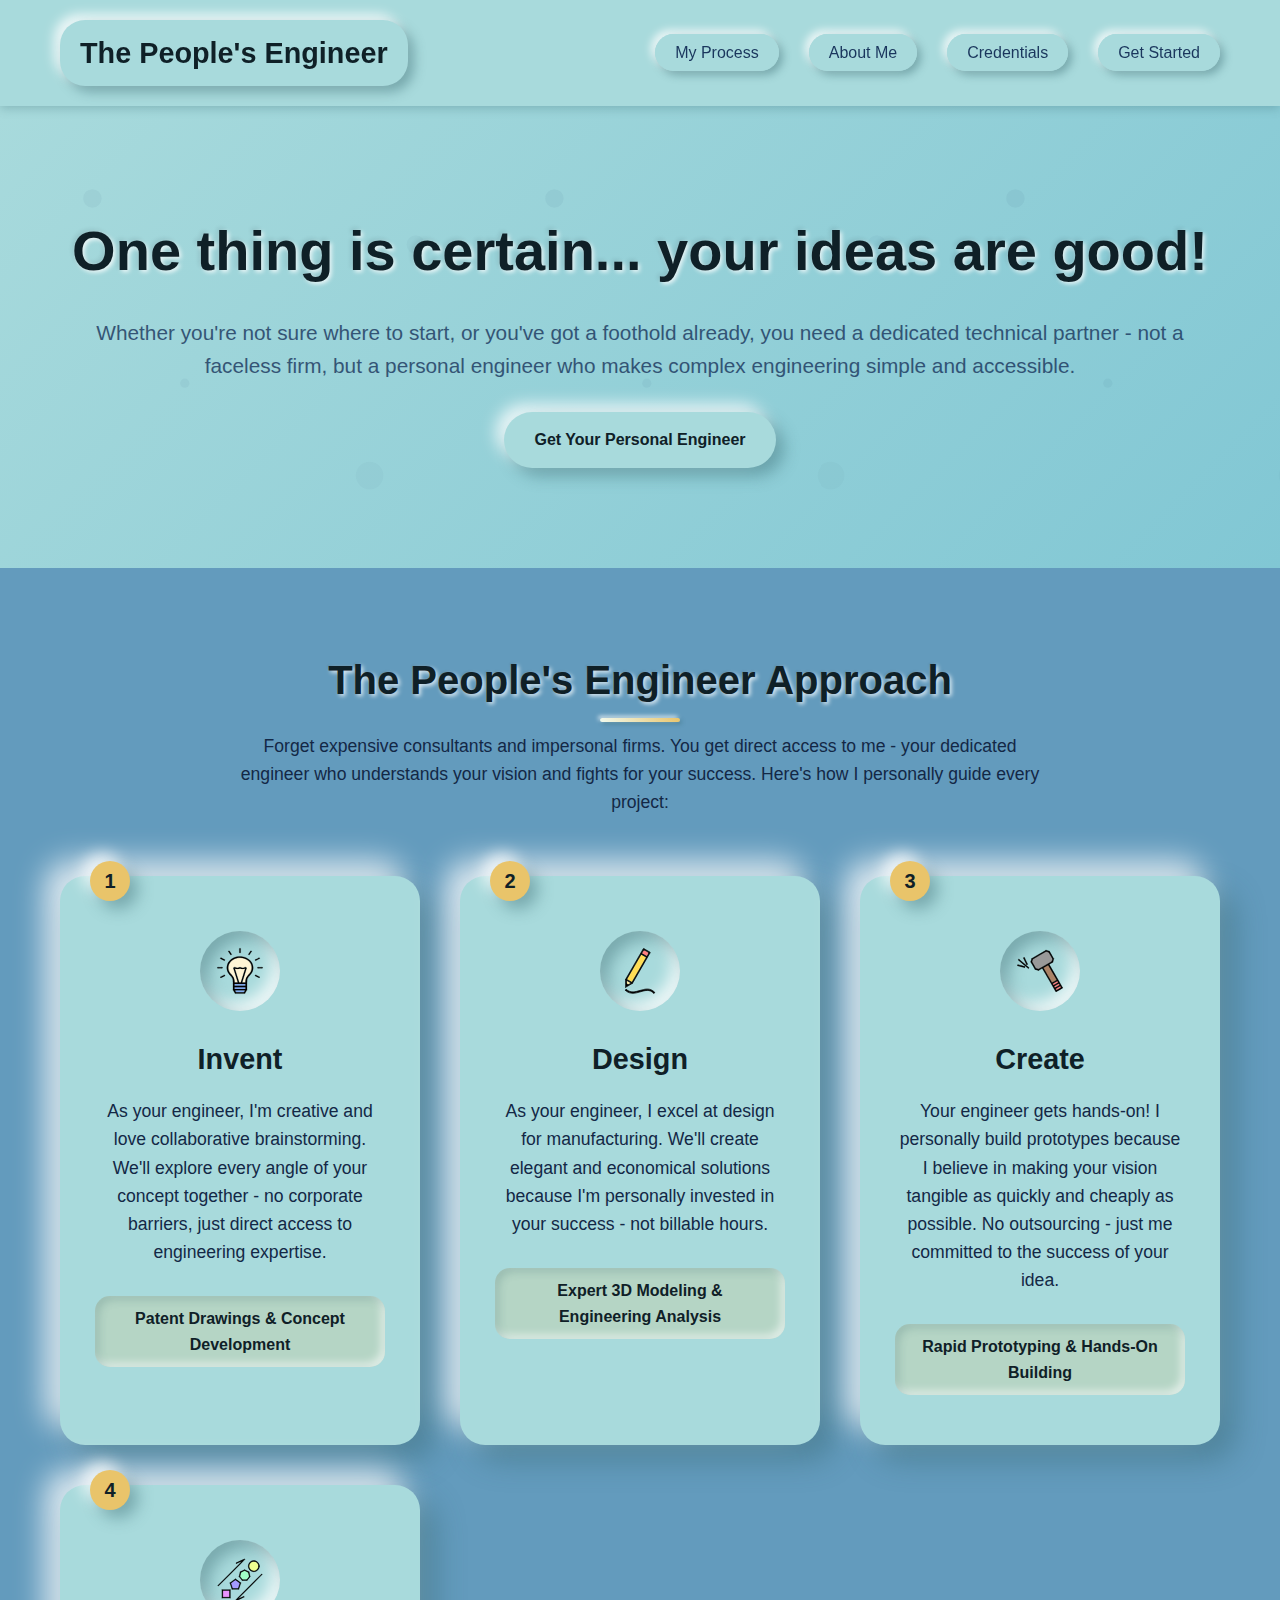
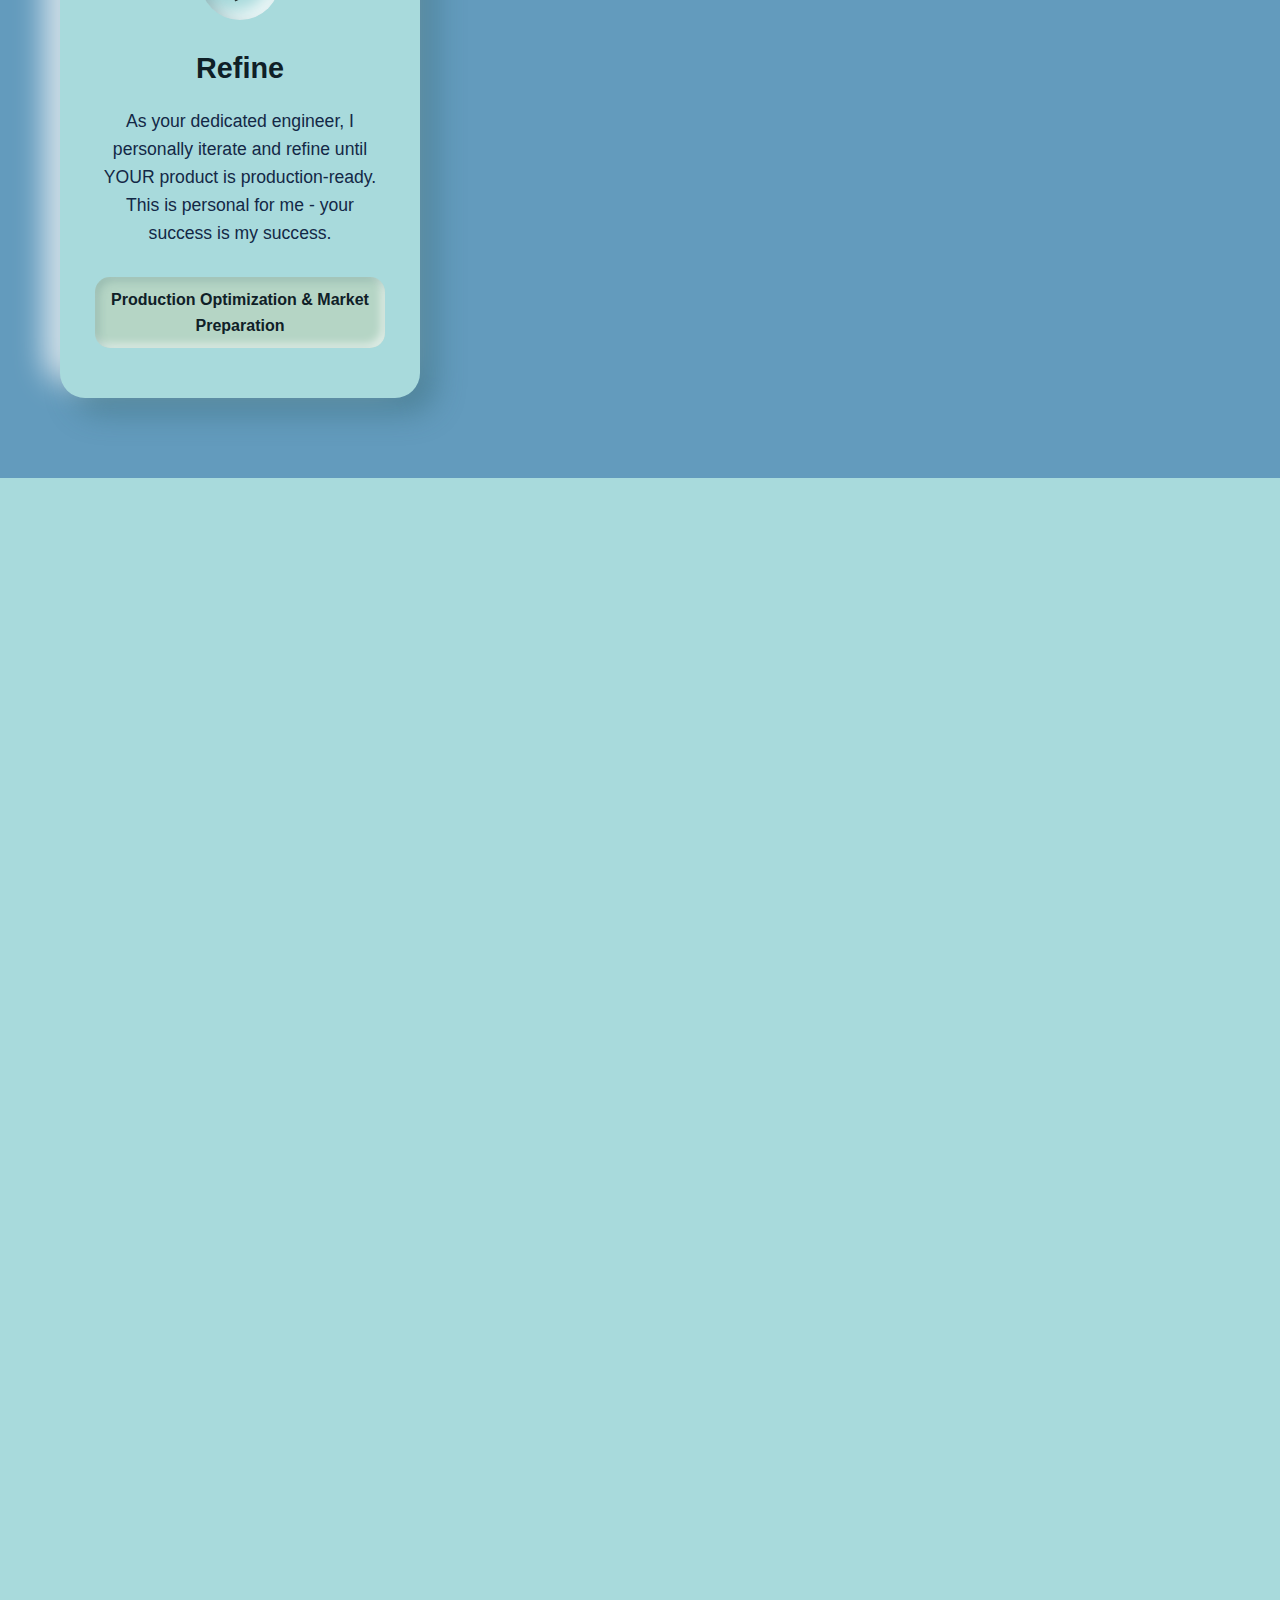
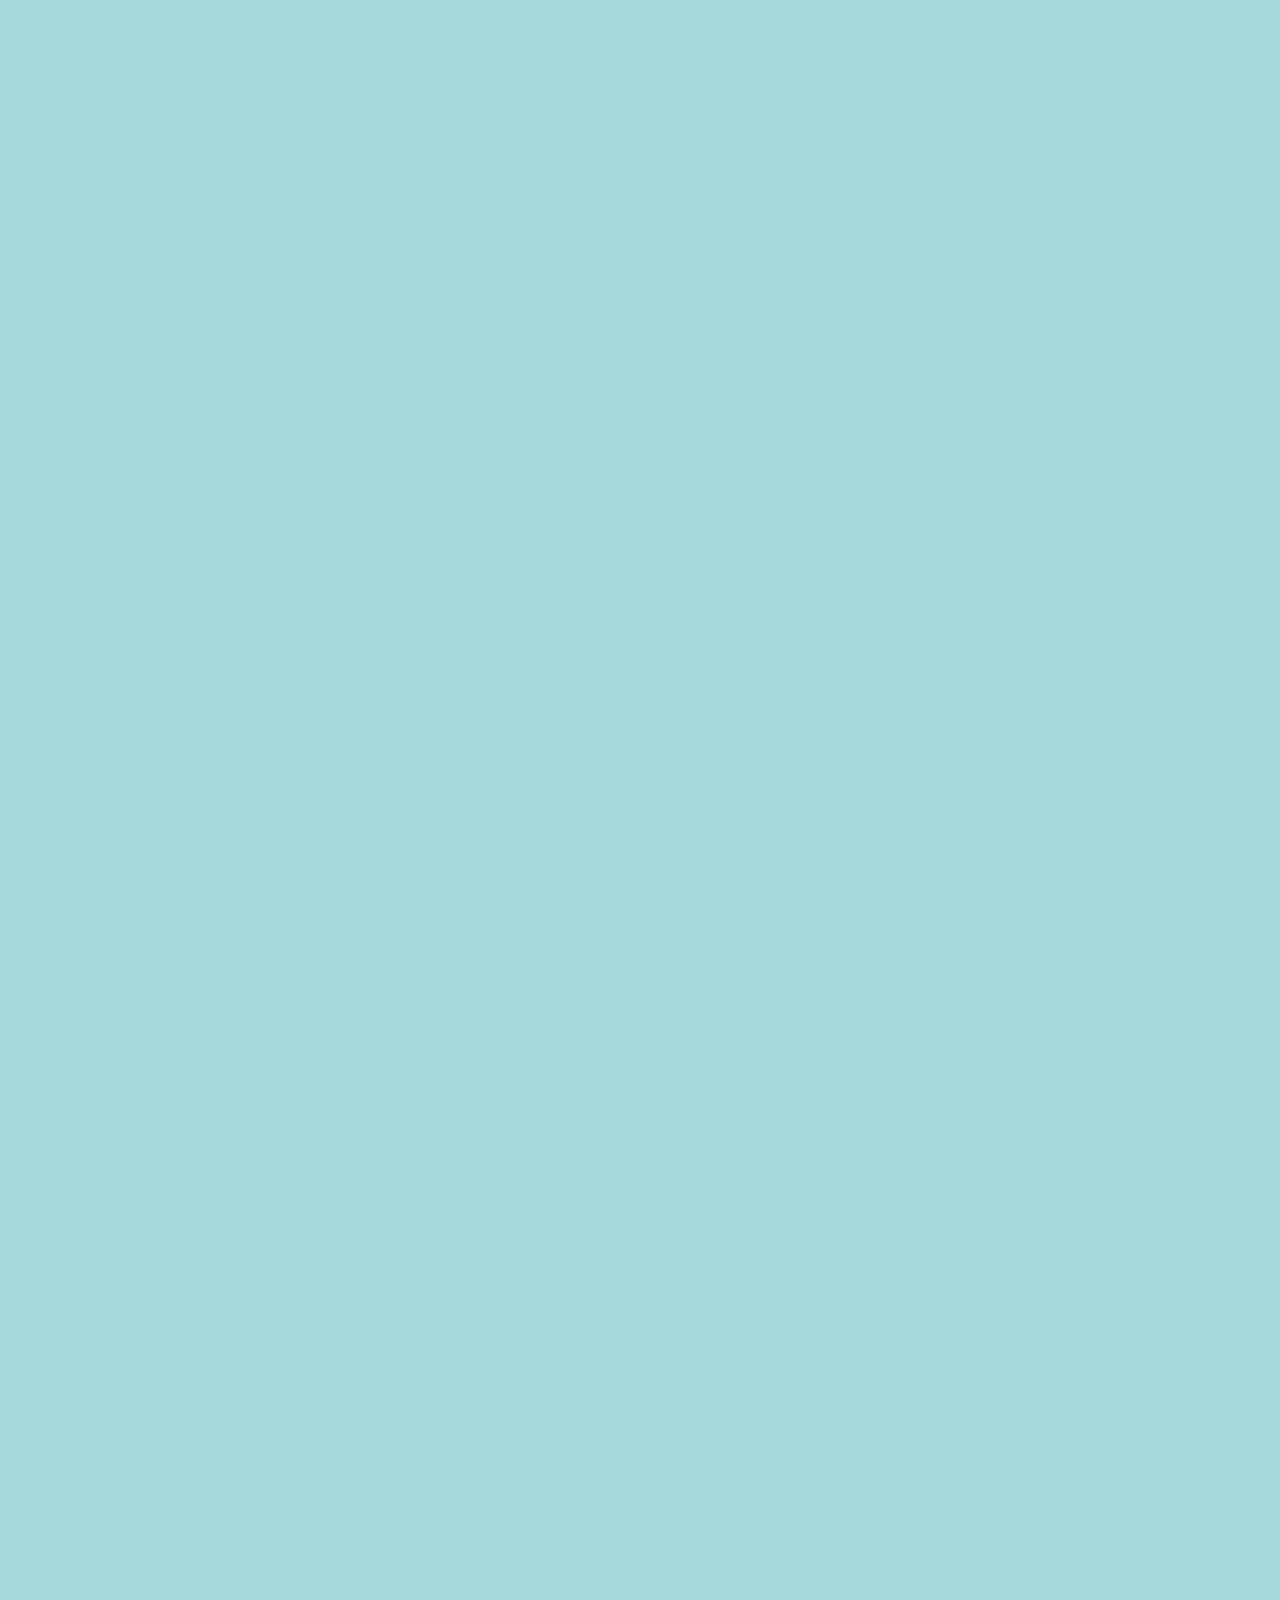
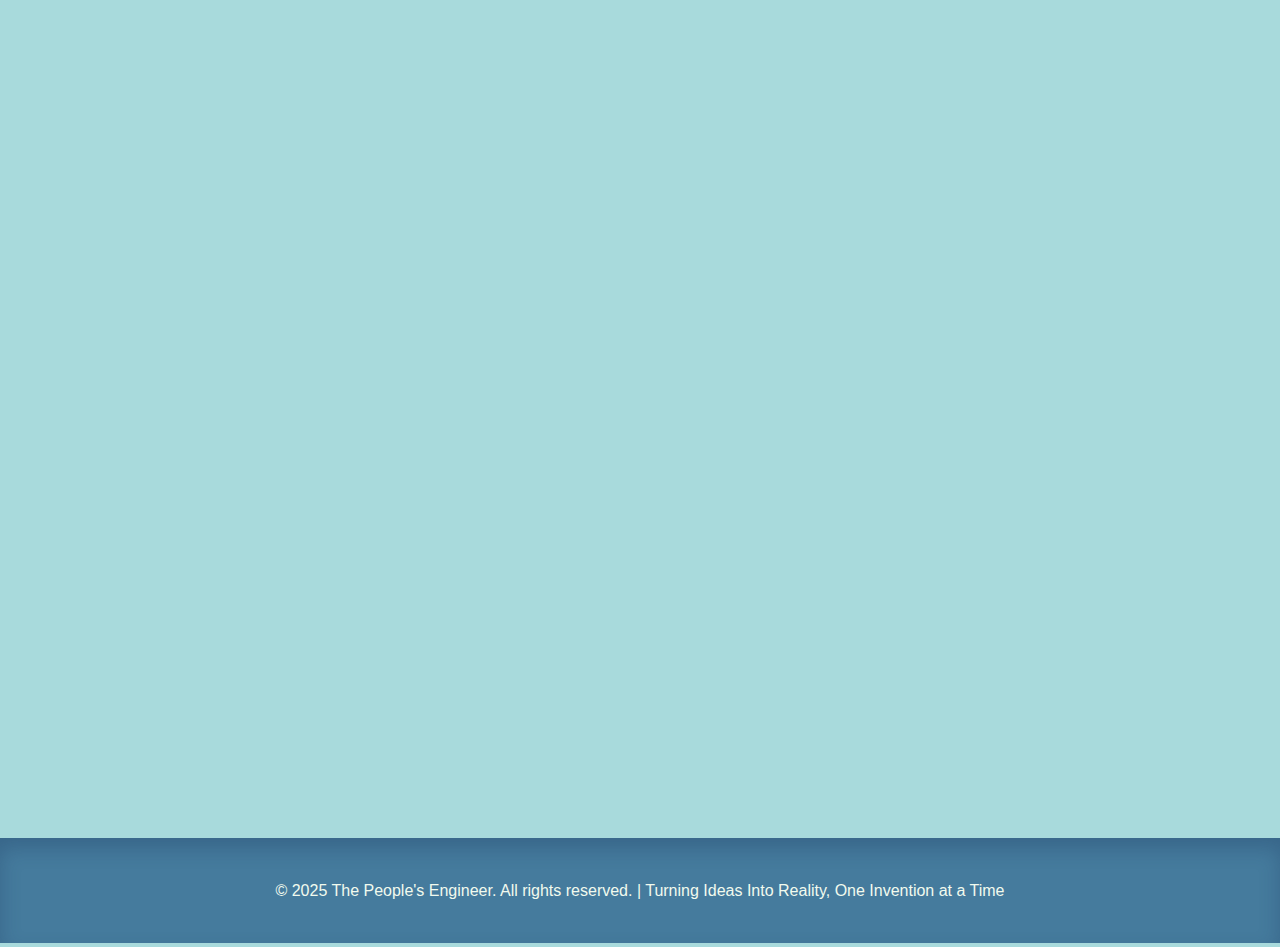
<file: index.html>
<!DOCTYPE html>
<html lang="en">
<head>
    <link rel="stylesheet" href="styles/about.css">
    <link rel="stylesheet" href="styles/general.css">
    <link rel="stylesheet" href="styles/hero.css">
    <link rel="stylesheet" href="styles/navigation.css">
    <link rel="stylesheet" href="styles/process.css">
    <link rel="stylesheet" href="styles/responsive.css">
    <link rel="stylesheet" href="styles/scheduling.css">
    <link rel="stylesheet" href="styles/sections.css">
    <meta charset="UTF-8">
    <meta name="viewport" content="width=device-width, initial-scale=1.0">
    <title>The People's Engineer - Your Personal Engineer On-Demand</title>
</head>
<body>
    <!-- Navigation -->
    <nav class="nav">
        <div class="nav-container">
            <div class="logo">The People's Engineer</div>
            
            <!-- Desktop Navigation -->
            <ul class="nav-links">
                <li><a href="#process">My Process</a></li>
                <li><a href="#about">About Me</a></li>
                <li><a href="#credentials">Credentials</a></li>
                <li><a href="#schedule">Get Started</a></li>
            </ul>
            
            <!-- Mobile Menu Toggle -->
            <button class="mobile-toggle" id="mobileToggle" aria-label="Toggle mobile menu">
                <div class="hamburger-line"></div>
                <div class="hamburger-line"></div>
                <div class="hamburger-line"></div>
            </button>
        </div>
    </nav>
    <!-- Mobile Navigation -->
    <div class="mobile-menu" id="mobileMenu">
        <ul>
            <li><a href="#process">My Process</a></li>
            <li><a href="#about">About Me</a></li>
            <li><a href="#credentials">Credentials</a></li>
            <li><a href="#schedule">Get Started</a></li>
        </ul>
    </div>
    

    <!-- Hero Section -->
    <section class="hero">
        <div class="container">
            <h1>One thing is certain... your ideas are good!</h1>
            <p> Whether you're not sure where to start, or you've got a foothold already, you need a dedicated technical partner - not a faceless firm, but a personal engineer who makes complex engineering simple and accessible.</p>
            <a href="#schedule" class="cta-button">Get Your Personal Engineer</a>
        </div>
    </section>

    <!-- Process Section -->
    <section id="process" class="section">
        <div class="container">
            <h2>The People's Engineer Approach</h2>
            <p>Forget expensive consultants and impersonal firms. You get direct access to me - your dedicated engineer who understands your vision and fights for your success. Here's how I personally guide every project:</p>
            
            <div class="process-grid">
                <div class="process-card">
                    <div class="process-number">1</div>
                    <div class="process-icon"><img src="icons/lightbulb.svg"></div>
                    <h3>Invent</h3>
                    <p>As your engineer, I'm creative and love collaborative brainstorming. We'll explore every angle of your concept together - no corporate barriers, just direct access to engineering expertise.</p>
                    <div class="service-highlight">Patent Drawings & Concept Development</div>
                </div>
                <div class="process-card">
                    <div class="process-number">2</div>
                    <div class="process-icon"><img src="icons/pencil.svg"></div>
                    <h3>Design</h3>
                    <p>As your engineer, I excel at design for manufacturing.  We'll create elegant and economical solutions because I'm personally invested in your success - not billable hours.</p>
                    <div class="service-highlight">Expert 3D Modeling & Engineering Analysis</div>
                </div>
                <div class="process-card">
                    <div class="process-number">3</div>
                    <div class="process-icon"><img src="icons/hammer.svg"></div>
                    <h3>Create</h3>
                    <p>Your engineer gets hands-on! I personally build prototypes because I believe in making your vision tangible as quickly and cheaply as possible. No outsourcing - just me committed to the success of your idea.</p>
                    <div class="service-highlight">Rapid Prototyping & Hands-On Building</div>
                </div>
                <div class="process-card">
                    <div class="process-number">4</div>
                    <div class="process-icon"><img src="icons/blox.svg"></div>
                    <h3>Refine</h3>
                    <p>As your dedicated engineer, I personally iterate and refine until YOUR product is production-ready. This is personal for me - your success is my success.</p>
                    <div class="service-highlight">Production Optimization & Market Preparation</div>
                </div>
            </div>
        </div>
    </section>

   <!-- About Section -->
    <section id="about" class="section">
        <div class="container">
            <h2>Meet Your Personal Engineer</h2>
            <div class="about-content">
                <div class="about-image">
                    <div class="profile-photo">
                        <img src="pictures/brant.jpg" alt="Brant Miller - Your Personal Engineer" />
                    </div>
                    <div class="about-stats">
                        <div class="stat-card">
                            <div class="stat-number">YOU</div>
                            <div class="stat-label">Get Direct Access</div>
                        </div>
                        <div class="stat-card">
                            <div class="stat-number">1on1</div>
                            <div class="stat-label">Personal Attention</div>
                        </div>
                        <div class="stat-card">
                            <div class="stat-number">24hr</div>
                            <div class="stat-label">Response Time</div>
                        </div>
                        <div class="stat-card">
                            <div class="stat-number">100%</div>
                            <div class="stat-label">Your Success Focus</div>
                        </div>
                    </div>
                </div>
                <div class="about-text">
                    <h3>Hi, I'm Brant Miller</h3>
                    <p>Big engineering firms treat you like a ticket number. Corporate consultants charge premium rates for junior-level work. Armchair engineers make suggestions but have never built with their own hands! But what if you could have your own personal engineer who actually cares about your success?</p>
                    
                    <p>That's exactly what you get with me. I'm not a faceless corporation - I'm YOUR dedicated technical partner who understands your vision, speaks your language, and is personally invested in making your ideas reality.</p>
                    
                    <p>I graduated from Loyola Marymount University in 2018 with my Mechanical Engineering degree, and I've spent the last 4 years as a hands-on mechanical designer for an automation team (basically I built robots from scratch). But here's what makes me different: I genuinely love what I do, and I bring that passion to every project.</p>
                    
                    <div class="personal-interests">
                        <h4>Beyond Engineering</h4>
                        <p>When I'm not designing and building, you'll find me exploring my other passions:</p>
                        <div class="interests-grid">
                            <div class="interest-item">
                                <div class="interest-icon">🎵</div>
                                <span>Music enthusiast who appreciates the engineering behind great sound</span>
                            </div>
                            <div class="interest-item">
                                <div class="interest-icon">🚗</div>
                                <span>Car lover fascinated by automotive engineering and design</span>
                            </div>
                            <div class="interest-item">
                                <div class="interest-icon">🌊</div>
                                <span>Ocean adventurer who finds inspiration in nature's engineering</span>
                            </div>
                        </div>
                    </div>
                    
                    <p>This diverse range of interests helps me bring fresh perspectives to engineering challenges. Whether your invention involves acoustics, automotive applications, or marine environments, I understand how engineering intersects with real life.</p>
                    
                    <p>When you work with me, you get direct access to an engineer who genuinely cares about your project's success. No account managers, no middle-men - just your personal engineer who's got your back.</p>
                </div>
            </div>
        </div>
    </section>

    <!-- Credentials Section -->
    <section id="credentials" class="section">
        <div class="container">
            <h2>Your Personal Engineer's Credentials</h2>
            <p>When you choose The People's Engineer, you get direct access to proven expertise - not a team of unknowns, but me personally backing every project with my education and experience.</p>
            
            <div class="cred-grid">
                <div class="cred-card">
                    <div class="cred-badge">BS</div>
                    <h3>Mechanical Engineering</h3>
                    <p>Bachelor of Science in Mechanical Engineering - Solid foundation in engineering principles</p>
                </div>
                <div class="cred-card">
                    <div class="cred-badge"><img src="pictures/certified-solidworks-cad-design-professional.png"></div>
                    <h3>SolidWorks Professional</h3>
                    <p>Certified SolidWorks Professional (CSWP) - Expert 3D modeling and design capabilities</p>
                </div>
                <div class="cred-card">
                    <div class="cred-badge">🏥</div>
                    <h3>Medical Device Experience</h3>
                    <p>4 Years in regulated manufacturing - Understanding of quality and compliance requirements</p>
                </div>
                <div class="cred-card">
                    <div class="cred-badge">🔧</div>
                    <h3>Hands-On Builder</h3>
                    <p>Prototype Development Expert - From concept sketches to working prototypes</p>
                </div>
                <div class="cred-card">
                    <div class="cred-badge">🤖</div>
                    <h3>Automation Engineer</h3>
                    <p>Designed robots and machines for a living - Understanding of integrating systems with each other</p>
                </div>
                <div class="cred-card">
                    <div class="cred-badge">💰</div>
                    <h3>Cost-Conscious Design</h3>
                    <p>Design for Manufacturing Specialist - Economical solutions that work in the real world</p>
                </div>
                <div class="cred-card">
                    <div class="cred-badge">🤝</div>
                    <h3>Collaborative Approach</h3>
                    <p>Excellent Communication - Making complex engineering understandable and accessible</p>
                </div>
            </div>
        </div>
    </section>

    <!-- Scheduling Section -->
    <section id="schedule" class="section">
        <div class="container">
            <h2>Get Your Personal Engineer Today</h2>
            <p>Ready to skip the corporate runaround and work directly with an engineer who's personally invested in your success? Let's start with a free consultation where I'll personally review your project and create a roadmap just for you.</p>
            
            <div class="schedule-container">
        <h2>Contact Form</h2>
        
        
        <div id="successMessage" class="success-message">
            <h3>🎉 Thank you for your submission!</h3>
            <p>I'm excited to learn about your invention idea! I'll review your information and contact you within 24 hours to schedule our free consultation.</p>
        </div>
        
        <!-- Demo Form (replace action with your Formspree URL) -->
        <form id="consultationForm" action="https://formspree.io/f/mldngyjz" method="POST">
            <div class="form-grid">
                <div class="form-group">
                    <label for="name">Your Name *</label>
                    <input type="text" id="name" name="name" required>
                    <div class="error-message" id="nameError">Please enter your name</div>
                </div>
                <div class="form-group">
                    <label for="email">Email Address *</label>
                    <input type="email" id="email" name="email" required>
                    <div class="error-message" id="emailError">Please enter a valid email address</div>
                </div>
                <div class="form-group">
                    <label for="phone">Phone Number</label>
                    <input type="tel" id="phone" name="phone">
                </div>
                <div class="form-group">
                    <label for="stage">Where are you in the process?</label>
                    <select id="stage" name="stage">
                        <option value="">Select your stage...</option>
                        <option value="idea">I have an idea (Invent Stage)</option>
                        <option value="concept">I have sketches/concepts (Design Stage)</option>
                        <option value="prototype">I have a prototype (Create/Refine Stage)</option>
                        <option value="production">Ready for production (Refine Stage)</option>
                        <option value="patent">Need patent drawings</option>
                        <option value="unsure">Not sure where to start</option>
                    </select>
                </div>
                <div class="form-group">
                    <label for="timeline">When do you want to start?</label>
                    <select id="timeline" name="timeline">
                        <option value="">Select timeline...</option>
                        <option value="asap">As soon as possible</option>
                        <option value="month">Within a month</option>
                        <option value="quarter">Within 3 months</option>
                        <option value="flexible">I'm flexible</option>
                    </select>
                </div>
                <div class="form-group">
                    <label for="budget">Approximate budget range</label>
                    <select id="budget" name="budget">
                        <option value="">Select budget...</option>
                        <option value="under-5k">Under $5,000</option>
                        <option value="5k-15k">$5,000 - $15,000</option>
                        <option value="15k-50k">$15,000 - $50,000</option>
                        <option value="50k-plus">$50,000+</option>
                        <option value="discuss">Let's discuss</option>
                    </select>
                </div>
            </div>
            <div class="form-group">
                <label for="message">Tell me about your invention idea *</label>
                <textarea id="message" name="message" rows="4" placeholder="Describe your invention, what problem it solves, or what stage you're at. Don't worry about technical details - just tell me your vision!" required></textarea>
                <div class="error-message" id="messageError">Please describe your invention idea</div>
            </div>
            <button type="submit" class="submit-btn">
                <div class="btn-content">
                    <div class="loading-spinner"></div>
                    <span class="btn-text">Connect With Your Personal Engineer</span>
                </div>
            </button>
        </form>
    </section>

   <!-- Footer -->
    <footer class="footer">
        <div class="container">
            <p>&copy; 2025 The People's Engineer. All rights reserved. | Turning Ideas Into Reality, One Invention at a Time</p>
        </div>
    </footer>

    <script>
        // Smooth scrolling for navigation links
        document.querySelectorAll('a[href^="#"]').forEach(anchor => {
            anchor.addEventListener('click', function (e) {
                e.preventDefault();
                const target = document.querySelector(this.getAttribute('href'));
                if (target) {
                    target.scrollIntoView({
                        behavior: 'smooth',
                        block: 'start'
                    });
                }
            });
        });

        // Intersection Observer for section animations
        const observerOptions = {
            threshold: 0.1,
            rootMargin: '0px 0px -100px 0px'
        };

        const observer = new IntersectionObserver((entries) => {
            entries.forEach(entry => {
                if (entry.isIntersecting) {
                    entry.target.classList.add('visible');
                }
            });
        }, observerOptions);

        document.querySelectorAll('.section').forEach(section => {
            observer.observe(section);
        });

        // Form submission handler
        document.getElementById('consultationForm').addEventListener('submit', async function(e) {
        e.preventDefault();
        
        // Clear previous errors
        clearErrors();
        
        // Validate form
        if (!validateForm()) {
            return;
        }
        
        // Show loading state
        showLoading(true);
        
        // Get form data
        const formData = new FormData(this);
        
        try {
            // Submit to Formspree (replace with your actual Formspree URL)
            const response = await fetch(this.action, {
                method: 'POST',
                body: formData,
                headers: {
                    'Accept': 'application/json'
                }
            });
            
            if (response.ok) {
                // Show success message
                showSuccess();
                // Reset form
                this.reset();
            } else {
                throw new Error('Form submission failed');
            }
            
        } catch (error) {
            console.error('Error:', error);
            alert('Sorry, there was an error submitting your form. Please try again or contact me directly.');
        } finally {
            // Hide loading state
            showLoading(false);
        }
    });

    function validateForm() {
        let isValid = true;
        
        // Validate name
        const name = document.getElementById('name');
        if (!name.value.trim()) {
            showError('name', 'nameError', 'Please enter your name');
            isValid = false;
        }
        
        // Validate email
        const email = document.getElementById('email');
        if (!email.value.trim()) {
            showError('email', 'emailError', 'Please enter your email address');
            isValid = false;
        } else if (!isValidEmail(email.value)) {
            showError('email', 'emailError', 'Please enter a valid email address');
            isValid = false;
        }
        
        // Validate message
        const message = document.getElementById('message');
        if (!message.value.trim()) {
            showError('message', 'messageError', 'Please describe your invention idea');
            isValid = false;
        }
        
        return isValid;
    }

    function showError(fieldId, errorId, message) {
        const field = document.getElementById(fieldId);
        const error = document.getElementById(errorId);
        field.classList.add('error');
        error.textContent = message;
        error.style.display = 'block';
    }

    function clearErrors() {
        document.querySelectorAll('.error').forEach(el => el.classList.remove('error'));
        document.querySelectorAll('.error-message').forEach(el => el.style.display = 'none');
    }

    function isValidEmail(email) {
        return /^[^\s@]+@[^\s@]+\.[^\s@]+$/.test(email);
    }

    function showLoading(show) {
        const spinner = document.querySelector('.loading-spinner');
        const btnText = document.querySelector('.btn-text');
        const btn = document.querySelector('.submit-btn');
        
        if (show) {
            spinner.style.display = 'block';
            btnText.textContent = 'Submitting...';
            btn.disabled = true;
        } else {
            spinner.style.display = 'none';
            btnText.textContent = 'Connect With Your Personal Engineer';
            btn.disabled = false;
        }
    }

    function showSuccess() {
        const successMessage = document.getElementById('successMessage');
        successMessage.style.display = 'block';
        successMessage.scrollIntoView({ behavior: 'smooth', block: 'center' });
    }

        // Enhanced interactivity for neumorphic elements
        document.querySelectorAll('.process-card, .cred-card, .stat-card').forEach(card => {
            card.addEventListener('mouseenter', function() {
                this.style.transform = 'translateY(-5px) scale(1.02)';
            });
            
            card.addEventListener('mouseleave', function() {
                this.style.transform = 'translateY(0) scale(1)';
            });
        });

        // Add click effects for buttons and interactive elements
        document.querySelectorAll('.cta-button, .submit-btn, .nav-links a').forEach(element => {
            element.addEventListener('mousedown', function() {
                this.style.transform = 'translateY(2px)';
            });
            
            element.addEventListener('mouseup', function() {
                this.style.transform = 'translateY(0)';
            });
        });

        // Process card sequential animation on scroll
        const processCards = document.querySelectorAll('.process-card');
        const processObserver = new IntersectionObserver((entries) => {
            entries.forEach((entry, index) => {
                if (entry.isIntersecting) {
                    setTimeout(() => {
                        entry.target.style.animationDelay = `${index * 0.2}s`;
                        entry.target.style.animation = 'slideInUp 0.8s ease-out forwards';
                    }, index * 100);
                }
            });
        }, { threshold: 0.3 });

        processCards.forEach(card => {
            processObserver.observe(card);
        });

    // Mobile menu toggle functionality
    const mobileToggle = document.getElementById('mobileToggle');
    const mobileMenu = document.getElementById('mobileMenu');

    mobileToggle.addEventListener('click', function() {
        mobileToggle.classList.toggle('active');
        mobileMenu.classList.toggle('active');
        document.body.style.overflow = mobileMenu.classList.contains('active') ? 'hidden' : 'auto';
    });

    // Close mobile menu when clicking on a link
    document.querySelectorAll('.mobile-menu a').forEach(link => {
        link.addEventListener('click', function() {
            mobileToggle.classList.remove('active');
            mobileMenu.classList.remove('active');
            document.body.style.overflow = 'auto';
        });
    });

    // Close mobile menu when clicking outside
    mobileMenu.addEventListener('click', function(e) {
        if (e.target === mobileMenu) {
            mobileToggle.classList.remove('active');
            mobileMenu.classList.remove('active');
            document.body.style.overflow = 'auto';
        }
    });

    // Close mobile menu on window resize to desktop size
    window.addEventListener('resize', function() {
        if (window.innerWidth > 768) {
            mobileToggle.classList.remove('active');
            mobileMenu.classList.remove('active');
            document.body.style.overflow = 'auto';
        }
    });

    </script>
</body>
</html>
</file>
<file: styles/about.css>
/* About Section */
.about-content {
    display: grid;
    grid-template-columns: 1fr 1.2fr;
    gap: 60px;
    margin-top: 60px;
    align-items: start;
}

.about-text {
    text-align: left;
}

.about-text h3 {
    font-size: 2rem;
    color: #0f2027;
    margin-bottom: 20px;
    text-shadow: 1px 1px 2px rgba(255,255,255,0.8);
}

.about-image {
    display: flex;
    flex-direction: column;
    gap: 30px;
}

.profile-photo {
    position: relative;
    width: 280px;
    height: 280px;
    margin: 0 auto;
    border-radius: 50%;
    background: #a8dadc;
    box-shadow: 
        20px 20px 40px rgba(45, 95, 102, 0.4),
        -20px -20px 40px rgba(255, 255, 255, 0.8);
    overflow: hidden;
}

.profile-photo img {
    width: 100%;
    height: 100%;
    object-fit: cover;
    border-radius: 50%;
}

.photo-placeholder {
    position: absolute;
    top: 0;
    left: 0;
    width: 100%;
    height: 100%;
    display: flex;
    flex-direction: column;
    align-items: center;
    justify-content: center;
    background: #a8dadc;
    color: #457b9d;
    border-radius: 50%;
}

.camera-icon {
    font-size: 3rem;
    margin-bottom: 10px;
    opacity: 0.7;
}

.placeholder-text {
    font-size: 1rem;
    font-weight: 600;
    opacity: 0.8;
}

.about-stats {
    display: grid;
    grid-template-columns: 1fr 1fr;
    gap: 20px;
    margin-top: 20px;
}

.stat-card {
    background: #457b9d;
    padding: 25px;
    border-radius: 20px;
    text-align: center;
    box-shadow: 
        10px 10px 20px rgba(26, 54, 93, 0.4),
        -10px -10px 20px rgba(139, 186, 192, 0.8);
}

.stat-number {
    font-size: 2.5rem;
    font-weight: bold;
    color: #f1faee;
    margin-bottom: 10px;
}

.stat-label {
    color: #a8dadc;
    font-size: 0.9rem;
}

.personal-interests {
    background: rgba(168, 218, 220, 0.3);
    padding: 25px;
    border-radius: 20px;
    margin: 25px 0;
    box-shadow: 
        inset 8px 8px 16px rgba(45, 95, 102, 0.2),
        inset -8px -8px 16px rgba(255, 255, 255, 0.6);
}

.personal-interests h4 {
    color: #0f2027;
    font-size: 1.3rem;
    margin-bottom: 15px;
    text-shadow: 1px 1px 2px rgba(255,255,255,0.8);
}

.interests-grid {
    display: flex;
    flex-direction: column;
    gap: 12px;
    margin-top: 15px;
}

.interest-item {
    display: flex;
    align-items: center;
    gap: 15px;
    padding: 12px;
    background: rgba(255, 255, 255, 0.4);
    border-radius: 15px;
    box-shadow: 
        4px 4px 8px rgba(45, 95, 102, 0.2),
        -4px -4px 8px rgba(255, 255, 255, 0.6);
}

.interest-icon {
    font-size: 1.5rem;
    width: 40px;
    height: 40px;
    display: flex;
    align-items: center;
    justify-content: center;
    background: #a8dadc;
    border-radius: 50%;
    box-shadow: 
        4px 4px 8px rgba(45, 95, 102, 0.3),
        -4px -4px 8px rgba(255, 255, 255, 0.8);
}

.interest-item span {
    color: #1a365d;
    font-size: 0.95rem;
    font-weight: 500;
}

/* Credentials Grid - Updated */
.cred-grid {
    display: grid;
    grid-template-columns: repeat(auto-fit, minmax(250px, 1fr));
    gap: 30px;
    margin-top: 60px;
}

.cred-card {
    background: #457b9d;
    padding: 25px;
    border-radius: 20px;
    text-align: center;
    transition: all 0.3s ease;
    box-shadow: 
        10px 10px 20px rgba(26, 54, 93, 0.4),
        -10px -10px 20px rgba(139, 186, 192, 0.8);
}

.cred-card:hover {
    box-shadow: 
        5px 5px 10px rgba(26, 54, 93, 0.4),
        -5px -5px 10px rgba(139, 186, 192, 0.8);
    transform: scale(1.02);
}

.cred-badge {
    width: 80px;
    height: 80px;
    background: #457b9d;
    border-radius: 50%;
    display: flex;
    align-items: center;
    justify-content: center;
    margin: 0 auto 20px;
    font-size: 30px;
    color: #f1faee;
    font-weight: bold;
    box-shadow: 
        inset 6px 6px 12px rgba(26, 54, 93, 0.4),
        inset -6px -6px 12px rgba(139, 186, 192, 0.8);
}

.cred-card h3 {
    color: #f1faee;
}

.cred-card p {
    color: #a8dadc;
}
</file>
<file: styles/general.css>
* {
    margin: 0;
    padding: 0;
    box-sizing: border-box;
}

html {
    scroll-padding-top: 60px; /* Mobile nav height */
}
        
h2 {
    text-align: center;
    color: #0f2027;
    margin-bottom: 30px;
    font-size: 2.5rem;
}

body {
    font-family: 'Inter', -apple-system, BlinkMacSystemFont, sans-serif;
    line-height: 1.6;
    color: #1a365d;
    overflow-x: hidden;
    background: #a8dadc;
}

.footer {
    background: #457b9d;
    color: #f1faee;
    text-align: center;
    padding: 40px 0;
    box-shadow: 
        inset 0 10px 20px rgba(26, 54, 93, 0.3);
}
</file>
<file: styles/hero.css>
.hero {
    background: linear-gradient(135deg, #a8dadc 0%, #81c7d4 100%);
    color: #1a365d;
    padding: 100px 0;
    text-align: center;
    position: relative;
    overflow: hidden;
}

.hero::before {
    content: '';
    position: absolute;
    top: 0;
    left: 0;
    right: 0;
    bottom: 0;
    background: url('data:image/svg+xml,<svg xmlns="http://www.w3.org/2000/svg" viewBox="0 0 100 100"><circle cx="20" cy="20" r="2" fill="rgba(26,54,93,0.05)"/><circle cx="80" cy="80" r="3" fill="rgba(26,54,93,0.03)"/><circle cx="40" cy="60" r="1" fill="rgba(26,54,93,0.05)"/><circle cx="90" cy="30" r="2" fill="rgba(26,54,93,0.04)"/></svg>');
    animation: float 20s ease-in-out infinite;
}

@keyframes float {
    0%, 100% { transform: translateY(0px) rotate(0deg); }
    50% { transform: translateY(-20px) rotate(180deg); }
}

.container {
    max-width: 1200px;
    margin: 0 auto;
    padding: 0 20px;
    position: relative;
    z-index: 1;
}

.hero h1 {
    font-size: 3.5rem;
    font-weight: 700;
    margin-bottom: 20px;
    animation: slideInUp 1s ease-out;
    color: #0f2027;
    text-shadow: 2px 2px 4px rgba(255,255,255,0.8), -2px -2px 4px rgba(15,32,39,0.1);
}

.hero p {
    font-size: 1.3rem;
    margin-bottom: 30px;
    opacity: 0.8;
    animation: slideInUp 1s ease-out 0.2s both;
    color: #1a365d;
}

.cta-button {
    display: inline-block;
    background: #a8dadc;
    color: #0f2027;
    padding: 15px 30px;
    text-decoration: none;
    border-radius: 50px;
    font-weight: 600;
    transition: all 0.3s ease;
    animation: slideInUp 1s ease-out 0.4s both;
    box-shadow: 
        8px 8px 16px rgba(45, 95, 102, 0.4),
        -8px -8px 16px rgba(255, 255, 255, 0.8);
}

.cta-button:hover {
    box-shadow: 
        inset 4px 4px 8px rgba(45, 95, 102, 0.4),
        inset -4px -4px 8px rgba(255, 255, 255, 0.8);
    transform: translateY(2px);
}

@keyframes slideInUp {
    from {
        opacity: 0;
        transform: translateY(30px);
    }
    to {
        opacity: 1;
        transform: translateY(0);
    }
}
</file>
<file: styles/navigation.css>
.nav {
    background: #a8dadc;
    padding: 20px 0;
    position: sticky;
    top: 0;
    z-index: 100;
    box-shadow: 0 2px 10px rgba(45, 95, 102, 0.3);
}

.nav-container {
    display: flex;
    justify-content: space-between;
    align-items: center;
    max-width: 1200px;
    margin: 0 auto;
    padding: 0 20px;
}

.logo {
    font-size: 1.8rem;
    font-weight: 700;
    color: #0f2027;
    background: #a8dadc;
    padding: 10px 20px;
    border-radius: 25px;
    box-shadow: 
        6px 6px 12px rgba(45, 95, 102, 0.4),
        -6px -6px 12px rgba(255, 255, 255, 0.8);
}

.nav-links {
    display: flex;
    gap: 30px;
    list-style: none;
}

.nav-links a {
    text-decoration: none;
    color: #1a365d;
    font-weight: 500;
    transition: all 0.3s ease;
    position: relative;
    padding: 10px 20px;
    border-radius: 20px;
    background: #a8dadc;
    box-shadow: 
        4px 4px 8px rgba(45, 95, 102, 0.4),
        -4px -4px 8px rgba(255, 255, 255, 0.8);
}

.nav-links a:hover {
    color: #0f2027;
    box-shadow: 
        inset 2px 2px 4px rgba(45, 95, 102, 0.4),
        inset -2px -2px 4px rgba(255, 255, 255, 0.8);
}

/* Mobile Menu Toggle Button */
.mobile-toggle {
    display: none;
    flex-direction: column;
    cursor: pointer;
    padding: 0.5rem;
    background: none;
    border: none;
    z-index: 1001;
}

.hamburger-line {
    width: 25px;
    height: 3px;
    background-color: white;
    margin: 3px 0;
    transition: all 0.3s ease;
    border-radius: 2px;
}

/* Mobile Menu Overlay */
.mobile-menu {
    position: fixed;
    top: 0;
    left: 0;
    width: 100%;
    height: 100vh;
    background: linear-gradient(135deg, #667eea 0%, #764ba2 100%);
    display: flex;
    flex-direction: column;
    justify-content: center;
    align-items: center;
    transform: translateX(-100%);
    transition: transform 0.3s ease;
    z-index: 1000;
}

.mobile-menu.active {
    transform: translateX(0);
}

.mobile-menu ul {
    list-style: none;
    text-align: center;
}

.mobile-menu li {
    margin: 2rem 0;
}

.mobile-menu a {
    color: white;
    text-decoration: none;
    font-size: 1.5rem;
    font-weight: 500;
    padding: 1rem 2rem;
    border-radius: 10px;
    transition: all 0.3s ease;
    display: block;
}

.mobile-menu a:hover {
    background-color: rgba(255,255,255,0.2);
    transform: scale(1.05);
}

/* Animated hamburger when active */
.mobile-toggle.active .hamburger-line:nth-child(1) {
    transform: rotate(45deg) translate(5px, 5px);
}

.mobile-toggle.active .hamburger-line:nth-child(2) {
    opacity: 0;
}

.mobile-toggle.active .hamburger-line:nth-child(3) {
    transform: rotate(-45deg) translate(7px, -6px);
}

/* Media Queries */
@media (max-width: 968px) {
    .nav-links {
        display: none;
    }

    .mobile-toggle {
        display: flex;
    }
}
</file>
<file: styles/process.css>
.process-grid {
    display: grid;
    grid-template-columns: repeat(auto-fit, minmax(280px, 1fr));
    gap: 40px;
    margin-top: 60px;
}

.process-card {
    background: #a8dadc;
    padding: 35px;
    border-radius: 25px;
    transition: all 0.3s ease;
    text-align: center;
    position: relative;
    box-shadow: 
        15px 15px 30px rgba(45, 95, 102, 0.4),
        -15px -15px 30px rgba(255, 255, 255, 0.8);
}

.process-card:hover {
    box-shadow: 
        8px 8px 16px rgba(45, 95, 102, 0.4),
        -8px -8px 16px rgba(255, 255, 255, 0.8);
    transform: translateY(-8px);
}

.process-number {
    position: absolute;
    top: -15px;
    left: 30px;
    width: 40px;
    height: 40px;
    background: #e9c46a;
    border-radius: 50%;
    display: flex;
    align-items: center;
    justify-content: center;
    font-size: 20px;
    font-weight: bold;
    color: #0f2027;
    box-shadow: 
        8px 8px 16px rgba(45, 95, 102, 0.4),
        -8px -8px 16px rgba(255, 255, 255, 0.8);
}

.process-icon {
    width: 80px;
    height: 80px;
    background: #a8dadc;
    border-radius: 50%;
    display: flex;
    align-items: center;
    justify-content: center;
    margin: 20px auto 25px;
    font-size: 36px;
    color: #1a365d;
    box-shadow: 
        inset 8px 8px 16px rgba(45, 95, 102, 0.4),
        inset -8px -8px 16px rgba(255, 255, 255, 0.8);
}

.process-card h3 {
    font-size: 1.8rem;
    margin-bottom: 15px;
    color: #0f2027;
}

.process-card .service-highlight {
    background: rgba(233, 196, 106, 0.2);
    padding: 10px 15px;
    border-radius: 15px;
    margin: 15px 0;
    font-weight: 600;
    color: #0f2027;
    box-shadow: 
        inset 4px 4px 8px rgba(45, 95, 102, 0.2),
        inset -4px -4px 8px rgba(255, 255, 255, 0.6);
}
</file>
<file: styles/responsive.css>
@media (max-width: 768px) {
    .about-content {
        grid-template-columns: 1fr;
        gap: 40px;
    }

    .about-image {
        order: -1;
    }

    .profile-photo {
        width: 200px;
        height: 200px;
    }

    .interests-grid {
        gap: 10px;
    }

    .interest-item {
        padding: 10px;
    }

    .interest-item span {
        font-size: 0.9rem;
    }
}

@media (max-width: 768px) {
    .hero h1 {
        font-size: 2.5rem;
    }
    
    .nav-links {
        display: none;
    }
    
    .section {
        padding: 60px 0;
    }
    
    .schedule-container {
        padding: 30px 20px;
    }
    
    .about-content {
        grid-template-columns: 1fr;
        gap: 40px;
    }
    
    .process-grid {
        grid-template-columns: 1fr;
    }
}

@media (min-width: 768px) {
    html {
        scroll-padding-top: 80px; /* Desktop nav height */
    }
}
</file>
<file: styles/scheduling.css>
/* Scheduling Section */        
.schedule-container {
    background: #e6eaf0;
    padding: 50px;
    border-radius: 30px;
    margin-top: 60px;
    text-align: center;
    box-shadow: 
        inset 15px 15px 30px rgba(163, 177, 198, 0.6),
        inset -15px -15px 30px rgba(255, 255, 255, 0.8);
}

.form-grid {
    display: grid;
    grid-template-columns: repeat(auto-fit, minmax(250px, 1fr));
    gap: 20px;
    margin-bottom: 30px;
}

.form-group {
    text-align: left;
}

.form-group label {
    display: block;
    margin-bottom: 8px;
    font-weight: 600;
    color: #2d3748;
}

.form-group input,
.form-group select,
.form-group textarea {
    width: 100%;
    padding: 12px 15px;
    border: none;
    border-radius: 15px;
    font-size: 16px;
    background: #e6eaf0;
    color: #4a5568;
    transition: all 0.3s ease;
    box-shadow: 
        inset 6px 6px 12px rgba(163, 177, 198, 0.6),
        inset -6px -6px 12px rgba(255, 255, 255, 0.8);
}

.form-group input:focus,
.form-group select:focus,
.form-group textarea:focus {
    outline: none;
    box-shadow: 
        inset 3px 3px 6px rgba(163, 177, 198, 0.6),
        inset -3px -3px 6px rgba(255, 255, 255, 0.8);
}

.submit-btn {
    background: #e6eaf0;
    color: #2d3748;
    padding: 15px 40px;
    border: none;
    border-radius: 50px;
    font-size: 18px;
    font-weight: 600;
    cursor: pointer;
    transition: all 0.3s ease;
    box-shadow: 
        10px 10px 20px rgba(163, 177, 198, 0.6),
        -10px -10px 20px rgba(255, 255, 255, 0.8);
}

.submit-btn:hover {
    box-shadow: 
        5px 5px 10px rgba(163, 177, 198, 0.6),
        -5px -5px 10px rgba(255, 255, 255, 0.8);
}

.submit-btn:active {
    box-shadow: 
        inset 5px 5px 10px rgba(163, 177, 198, 0.6),
        inset -5px -5px 10px rgba(255, 255, 255, 0.8);
    transform: translateY(2px);
}

.form-grid {
    display: grid;
    grid-template-columns: repeat(auto-fit, minmax(250px, 1fr));
    gap: 20px;
    margin-bottom: 30px;
}

.form-group {
    text-align: left;
}

.form-group label {
    display: block;
    margin-bottom: 8px;
    font-weight: 600;
    color: #2d3748;
}

.form-group input.error,
.form-group textarea.error {
    box-shadow: 
        inset 6px 6px 12px rgba(220, 53, 69, 0.3),
        inset -6px -6px 12px rgba(255, 255, 255, 0.8);
}

.error-message {
    color: #dc3545;
    font-size: 14px;
    margin-top: 5px;
    display: none;
}

.submit-btn {
    background: #e6eaf0;
    color: #2d3748;
    padding: 15px 40px;
    border: none;
    border-radius: 50px;
    font-size: 18px;
    font-weight: 600;
    cursor: pointer;
    transition: all 0.3s ease;
    display: block;
    margin: 0 auto;
    box-shadow: 
        10px 10px 20px rgba(163, 177, 198, 0.6),
        -10px -10px 20px rgba(255, 255, 255, 0.8);
}

.submit-btn:hover:not(:disabled) {
    box-shadow: 
        5px 5px 10px rgba(163, 177, 198, 0.6),
        -5px -5px 10px rgba(255, 255, 255, 0.8);
}

.submit-btn:active:not(:disabled) {
    box-shadow: 
        inset 5px 5px 10px rgba(163, 177, 198, 0.6),
        inset -5px -5px 10px rgba(255, 255, 255, 0.8);
    transform: translateY(2px);
}

.submit-btn:disabled {
    opacity: 0.7;
    cursor: not-allowed;
}

.success-message {
    background: rgba(72, 187, 120, 0.1);
    border: 2px solid #48bb78;
    color: #2f855a;
    padding: 20px;
    border-radius: 15px;
    margin-bottom: 20px;
    display: none;
    text-align: center;
}

.loading-spinner {
    display: none;
    width: 20px;
    height: 20px;
    border: 2px solid #e6eaf0;
    border-top: 2px solid #457b9d;
    border-radius: 50%;
    animation: spin 1s linear infinite;
    margin-right: 10px;
}

@keyframes spin {
    0% { transform: rotate(0deg); }
    100% { transform: rotate(360deg); }
}

.btn-content {
    display: flex;
    align-items: center;
    justify-content: center;
}
</file>
<file: styles/sections.css>
/* Sections */
    .section {
        padding: 80px 0;
        opacity: 0;
        transform: translateY(50px);
        transition: all 0.8s ease;
        background: #a8dadc;
    }

    .section.visible {
        opacity: 1;
        transform: translateY(0);
    }

    .section:nth-child(even) {
        background: #639bbd; /* older 457b9d */
    }

    .section h2 {
        font-size: 2.5rem;
        margin-bottom: 20px;
        text-align: center;
        color: #0f2027;
        position: relative;
        text-shadow: 2px 2px 4px rgba(255,255,255,0.8), -1px -1px 2px rgba(15,32,39,0.1);
    }

    .section h2::after {
        content: '';
        position: absolute;
        bottom: -10px;
        left: 50%;
        transform: translateX(-50%);
        width: 80px;
        height: 4px;
        background: linear-gradient(45deg, #f1faee, #e9c46a);
        border-radius: 2px;
        box-shadow: 
            2px 2px 4px rgba(45, 95, 102, 0.4),
            -2px -2px 4px rgba(255, 255, 255, 0.8);
    }

    .section p {
        font-size: 1.1rem;
        margin-bottom: 30px;
        text-align: center;
        color: #132846; /* older 1a365d */
        max-width: 800px;
        margin-left: auto;
        margin-right: auto;
    }
</file>
